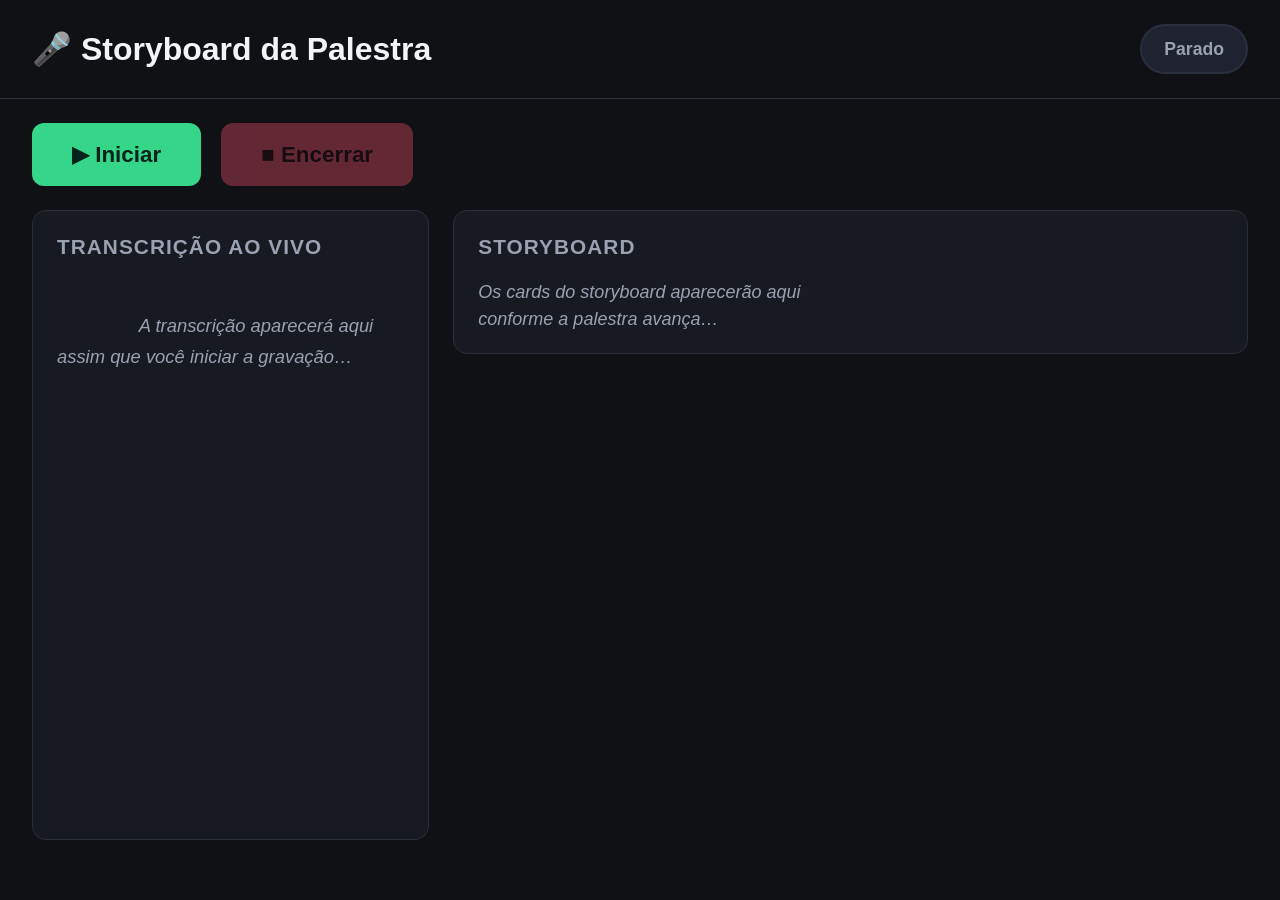
<file: src/main/resources/static/index.html>
<!doctype html>
<html lang="pt-BR">
<head>
    <meta charset="UTF-8">
    <meta name="viewport" content="width=device-width, initial-scale=1.0">
    <title>Storyboard da Palestra</title>
    <link rel="stylesheet" href="style.css">
</head>
<body>
    <header class="app-header">
        <h1>🎤 Storyboard da Palestra</h1>
        <div id="status-pill" class="status-pill status-stopped">
            <span id="status-text">Parado</span>
        </div>
    </header>

    <div id="unsupported-banner" class="banner banner-error" hidden>
        ⚠️ Seu navegador não é compatível com reconhecimento de fala. Use o
        <strong>Google Chrome</strong> ou o <strong>Microsoft Edge</strong> para usar esta ferramenta.
    </div>

    <div id="permission-banner" class="banner banner-error" hidden>
        ⚠️ <span id="permission-message"></span>
    </div>

    <div class="controls">
        <button id="btn-start" class="btn btn-start">▶ Iniciar</button>
        <button id="btn-stop" class="btn btn-stop" disabled>■ Encerrar</button>
    </div>

    <main class="layout">
        <section class="panel transcript-panel">
            <h2>Transcrição ao vivo</h2>
            <div id="transcript" class="transcript-box">
                <span class="placeholder">A transcrição aparecerá aqui assim que você iniciar a gravação…</span>
            </div>
        </section>

        <section class="panel storyboard-panel">
            <h2>Storyboard</h2>
            <div id="storyboard" class="storyboard-grid">
                <span class="placeholder">Os cards do storyboard aparecerão aqui conforme a palestra avança…</span>
            </div>
        </section>
    </main>

    <script src="app.js"></script>
</body>
</html>
</file>
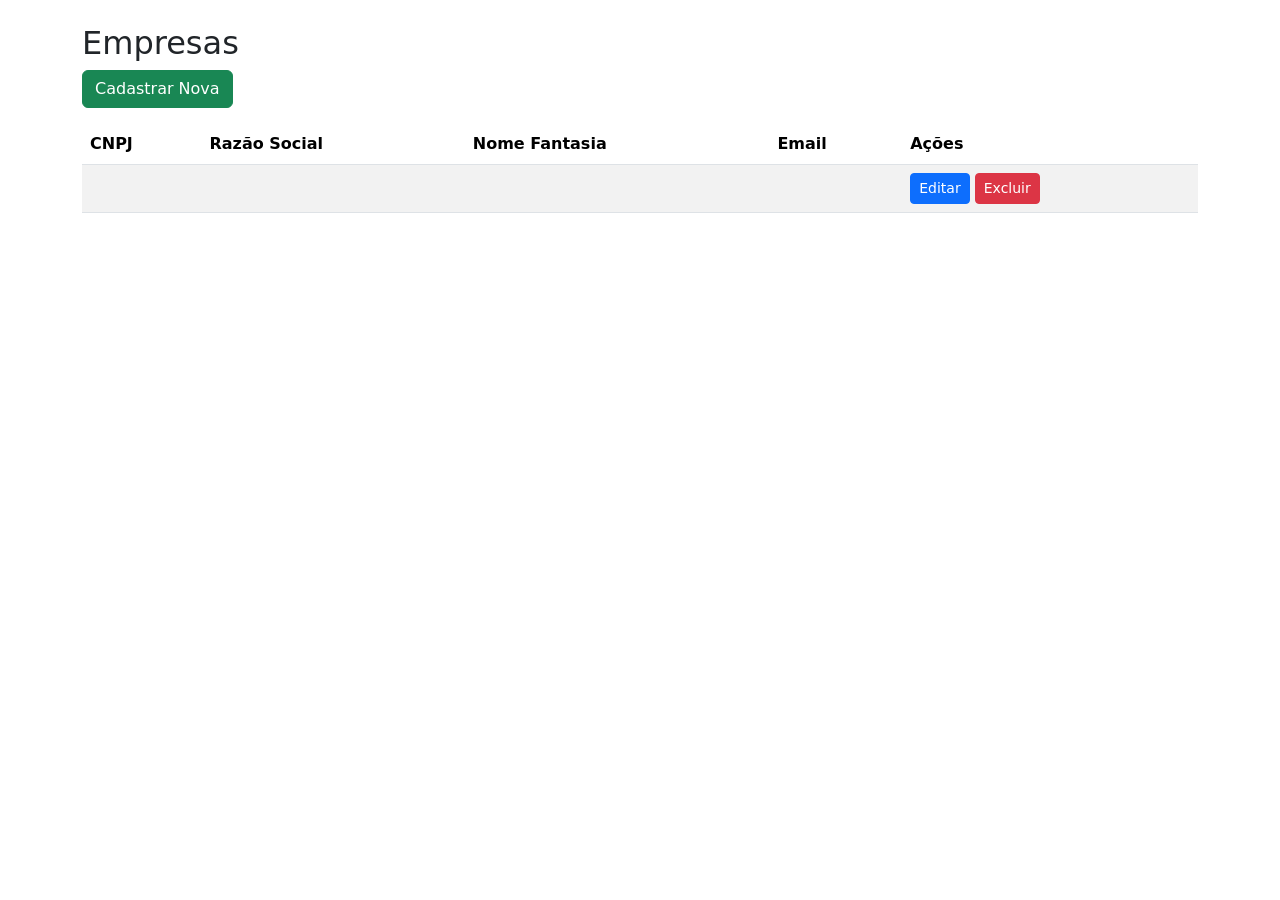
<file: src/main/resources/templates/index.html>
<!DOCTYPE html>
<html xmlns:th="http://www.thymeleaf.org">
<head>
    <meta charset="UTF-8">
    <title>Empresas Cadastradas</title>
    <link href="https://cdn.jsdelivr.net/npm/bootstrap@5.3.0/dist/css/bootstrap.min.css" rel="stylesheet">
</head>
<body class="container mt-4">
    <h2>Empresas</h2>
    <a href="/nova" class="btn btn-success mb-3">Cadastrar Nova</a>
    <table class="table table-striped">
        <thead>
            <tr>
                <th>CNPJ</th>
                <th>Razão Social</th>
                <th>Nome Fantasia</th>
                <th>Email</th>
                <th>Ações</th>
            </tr>
        </thead>
        <tbody>
            <tr th:each="empresa : ${empresas}">
                <td th:text="${empresa.cnpj}"></td>
                <td th:text="${empresa.razaoSocial}"></td>
                <td th:text="${empresa.nomeFantasia}"></td>
                <td th:text="${empresa.email}"></td>
                <td>
                    <a th:href="@{'/editar/' + ${empresa.cnpj}}" class="btn btn-sm btn-primary">Editar</a>
                    <a th:href="@{'/excluir/' + ${empresa.cnpj}}" class="btn btn-sm btn-danger">Excluir</a>
                </td>
            </tr>
        </tbody>
    </table>
</body>
</html>
</file>
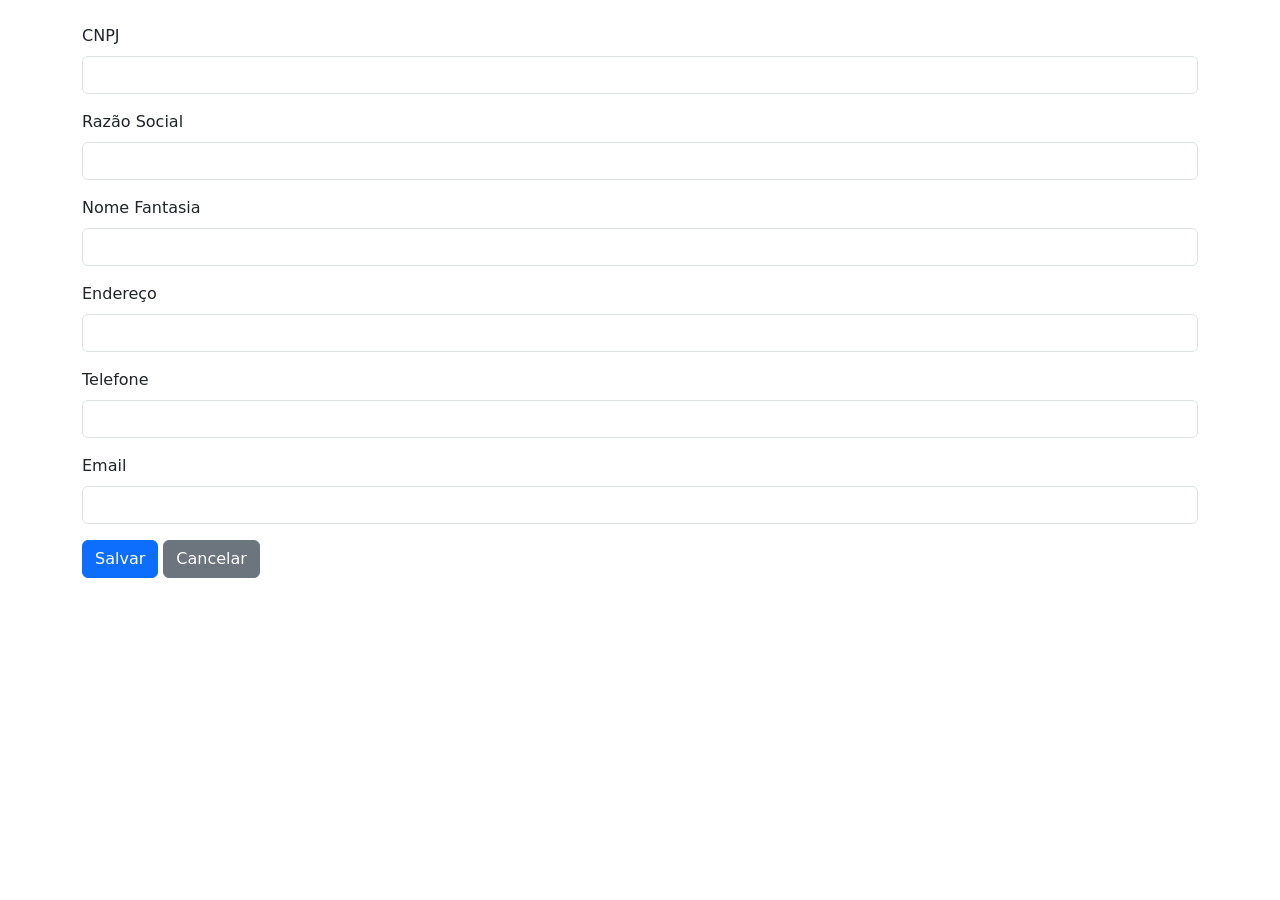
<file: src/main/resources/templates/form.html>
<!DOCTYPE html>
<html xmlns:th="http://www.thymeleaf.org">
<head>
    <meta charset="UTF-8">
    <title>Cadastro de Empresa</title>
    <link href="https://cdn.jsdelivr.net/npm/bootstrap@5.3.0/dist/css/bootstrap.min.css" rel="stylesheet">
</head>
<body class="container mt-4">
    <h2 th:text="${empresa.cnpj} == null ? 'Nova Empresa' : 'Editar Empresa'"></h2>
    <form th:action="@{/salvar}" th:object="${empresa}" method="post">
        <div class="mb-3">
            <label class="form-label">CNPJ</label>
            <input type="text" class="form-control" th:field="*{cnpj}" required>
        </div>
        <div class="mb-3">
            <label class="form-label">Razão Social</label>
            <input type="text" class="form-control" th:field="*{razaoSocial}" required>
        </div>
        <div class="mb-3">
            <label class="form-label">Nome Fantasia</label>
            <input type="text" class="form-control" th:field="*{nomeFantasia}" required>
        </div>
        <div class="mb-3">
            <label class="form-label">Endereço</label>
            <input type="text" class="form-control" th:field="*{endereco}">
        </div>
        <div class="mb-3">
            <label class="form-label">Telefone</label>
            <input type="text" class="form-control" th:field="*{telefone}">
        </div>
        <div class="mb-3">
            <label class="form-label">Email</label>
            <input type="email" class="form-control" th:field="*{email}">
        </div>
        <button type="submit" class="btn btn-primary">Salvar</button>
        <a href="/" class="btn btn-secondary">Cancelar</a>
    </form>
</body>
</html>
</file>
<file: src/main/resources/static/style.css>
:root {
    --bg: #0f1115;
    --bg-panel: #171a21;
    --bg-card: #1f2330;
    --border: #2a2f3d;
    --text: #f2f4f8;
    --text-dim: #9aa1b0;
    --accent: #4f8cff;
    --accent-2: #7c5cff;
    --red: #ff5470;
    --green: #35d68a;
    --amber: #ffb84f;
}

* {
    box-sizing: border-box;
}

html, body {
    height: 100%;
}

body {
    margin: 0;
    background: var(--bg);
    color: var(--text);
    font-family: "Segoe UI", Roboto, Helvetica, Arial, sans-serif;
    font-size: 18px;
    line-height: 1.5;
}

.app-header {
    display: flex;
    align-items: center;
    justify-content: space-between;
    padding: 24px 32px;
    border-bottom: 1px solid var(--border);
}

.app-header h1 {
    margin: 0;
    font-size: 2rem;
    font-weight: 700;
}

.status-pill {
    display: inline-flex;
    align-items: center;
    gap: 10px;
    padding: 10px 22px;
    border-radius: 999px;
    font-size: 1.1rem;
    font-weight: 600;
    background: var(--bg-card);
    border: 2px solid var(--border);
}

.status-pill.status-stopped {
    color: var(--text-dim);
}

.status-pill.status-recording {
    color: var(--red);
    border-color: var(--red);
    animation: pulse-border 1.6s ease-in-out infinite;
}

@keyframes pulse-border {
    0%, 100% { box-shadow: 0 0 0 0 rgba(255, 84, 112, 0.45); }
    50% { box-shadow: 0 0 0 10px rgba(255, 84, 112, 0); }
}

.banner {
    margin: 16px 32px 0;
    padding: 16px 20px;
    border-radius: 10px;
    font-size: 1.1rem;
}

.banner-error {
    background: rgba(255, 84, 112, 0.12);
    border: 1px solid var(--red);
    color: #ffd7de;
}

.controls {
    display: flex;
    gap: 20px;
    padding: 24px 32px;
}

.btn {
    font-size: 1.4rem;
    font-weight: 700;
    padding: 18px 40px;
    border-radius: 12px;
    border: none;
    cursor: pointer;
    transition: transform 0.1s ease, opacity 0.2s ease;
}

.btn:active {
    transform: scale(0.97);
}

.btn:disabled {
    opacity: 0.35;
    cursor: not-allowed;
}

.btn-start {
    background: var(--green);
    color: #05231a;
}

.btn-stop {
    background: var(--red);
    color: #2a0410;
}

.layout {
    display: grid;
    grid-template-columns: 1fr 2fr;
    gap: 24px;
    padding: 0 32px 32px;
    align-items: start;
}

@media (max-width: 1000px) {
    .layout {
        grid-template-columns: 1fr;
    }
}

.panel {
    background: var(--bg-panel);
    border: 1px solid var(--border);
    border-radius: 14px;
    padding: 20px 24px;
}

.panel h2 {
    margin: 0 0 16px;
    font-size: 1.3rem;
    color: var(--text-dim);
    text-transform: uppercase;
    letter-spacing: 0.05em;
}

.transcript-box {
    height: 60vh;
    overflow-y: auto;
    font-size: 1.15rem;
    line-height: 1.7;
    white-space: pre-wrap;
    word-wrap: break-word;
}

.transcript-box .final-text {
    color: var(--text);
    transition: opacity 0.3s ease;
}

.transcript-box .final-text.segment-pending {
    opacity: 0.6;
}

.transcript-box .interim-text {
    color: var(--text-dim);
    font-style: italic;
}

.placeholder {
    color: var(--text-dim);
    font-style: italic;
}

.storyboard-grid {
    display: grid;
    grid-template-columns: repeat(auto-fill, minmax(300px, 1fr));
    gap: 18px;
    max-height: 75vh;
    overflow-y: auto;
    padding-right: 4px;
}

.card {
    background: var(--bg-card);
    border: 1px solid var(--border);
    border-radius: 14px;
    padding: 14px;
    display: flex;
    flex-direction: column;
    gap: 10px;
    animation: card-in 0.4s ease-out;
}

.card.card-error {
    border-color: var(--amber);
}

@keyframes card-in {
    from {
        opacity: 0;
        transform: translateY(14px) scale(0.97);
    }
    to {
        opacity: 1;
        transform: translateY(0) scale(1);
    }
}

/* O "quadro" do storyboard: a ilustração (estilo sketchnote) gerada por IA,
   num painel com borda tracejada, lembrando um quadro rascunhado à mão. */
.card-visual {
    position: relative;
    aspect-ratio: 4 / 3;
    display: flex;
    align-items: center;
    justify-content: center;
    overflow: hidden;
    background: repeating-linear-gradient(
        135deg,
        rgba(255, 255, 255, 0.02),
        rgba(255, 255, 255, 0.02) 10px,
        rgba(255, 255, 255, 0.04) 10px,
        rgba(255, 255, 255, 0.04) 20px
    );
    border: 2px dashed var(--border);
    border-radius: 10px;
}

.card-visual-error {
    border-color: var(--amber);
}

.card-image {
    width: 100%;
    height: 100%;
    object-fit: cover;
    display: block;
}

.card-visual-loading {
    animation: pulse-loading 1.6s ease-in-out infinite;
}

@keyframes pulse-loading {
    0%, 100% { opacity: 1; }
    50% { opacity: 0.55; }
}

.card-loading-note {
    font-size: 1.1rem;
    color: var(--text-dim);
}

.card-time {
    position: absolute;
    top: 8px;
    right: 8px;
    font-size: 0.85rem;
    color: var(--text-dim);
    font-variant-numeric: tabular-nums;
    background: rgba(0, 0, 0, 0.35);
    padding: 3px 9px;
    border-radius: 999px;
}

.card-title {
    font-size: 1.1rem;
    font-weight: 700;
    margin: 0;
    text-align: center;
}

.card-note {
    font-size: 0.9rem;
    color: var(--text-dim);
    margin: 0;
    text-align: center;
}

.card-error .card-note {
    color: #ffe4b8;
}
</file>
